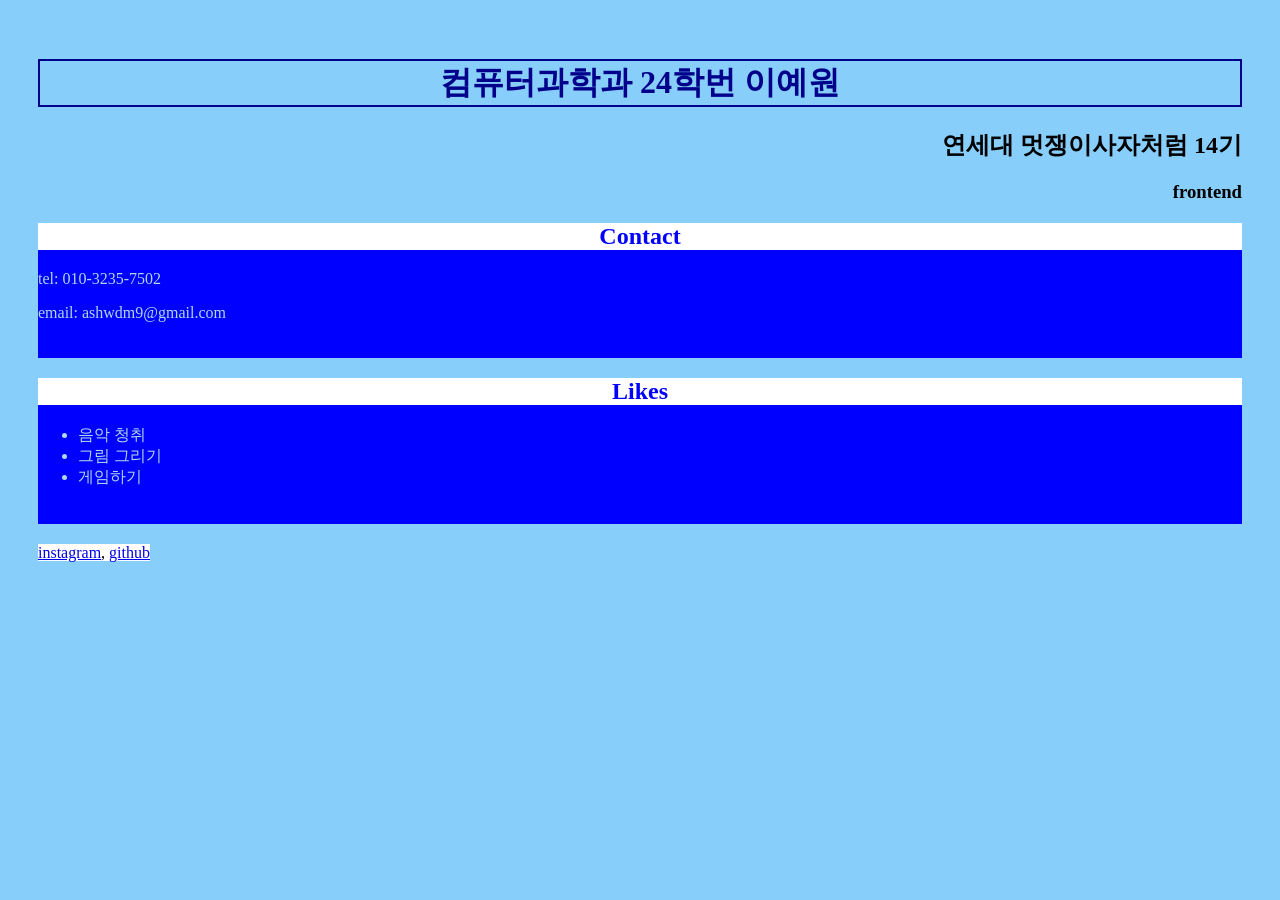
<file: 14-SESSION-FRONTEND-Leeyewon/2ND-WEEK/index.html>
<!DOCTYPE html>
<html lang="en">
<head>
    <meta charset="UTF-8">
    <meta name="viewport" content="width=device-width, initial-scale=1.0">
    <title>이예원 자기소개 카드</title>
    <link rel="stylesheet" href="style.css">
</head>
<body>
    <div class="info">
        <h1>컴퓨터과학과 24학번 이예원</h1>
        <h2>연세대 멋쟁이사자처럼 14기</h2>
        <h3>frontend</h3>
    </div>

    <div class="contact">
        <h2 id="mid">Contact</h2>
        <p>tel: 010-3235-7502</p>
        <p>email: ashwdm9@gmail.com</p>

    </div>

    <div class="likes">
        <h2 id="mid">Likes</h2>
        <ul>
            <li>음악 청취</li>
            <li>그림 그리기</li>
            <li>게임하기</li>
        </ul>
    </div>

    <span class="sns">
        <a href="https://www.instagram.com/ashwdm/">instagram</a>,
        <a href="https://github.com/Likelion-Yonsei-14th/14-SESSION-FRONTEND-Leeyewon">github</a>
    </span>
</body>
</html>
</file>
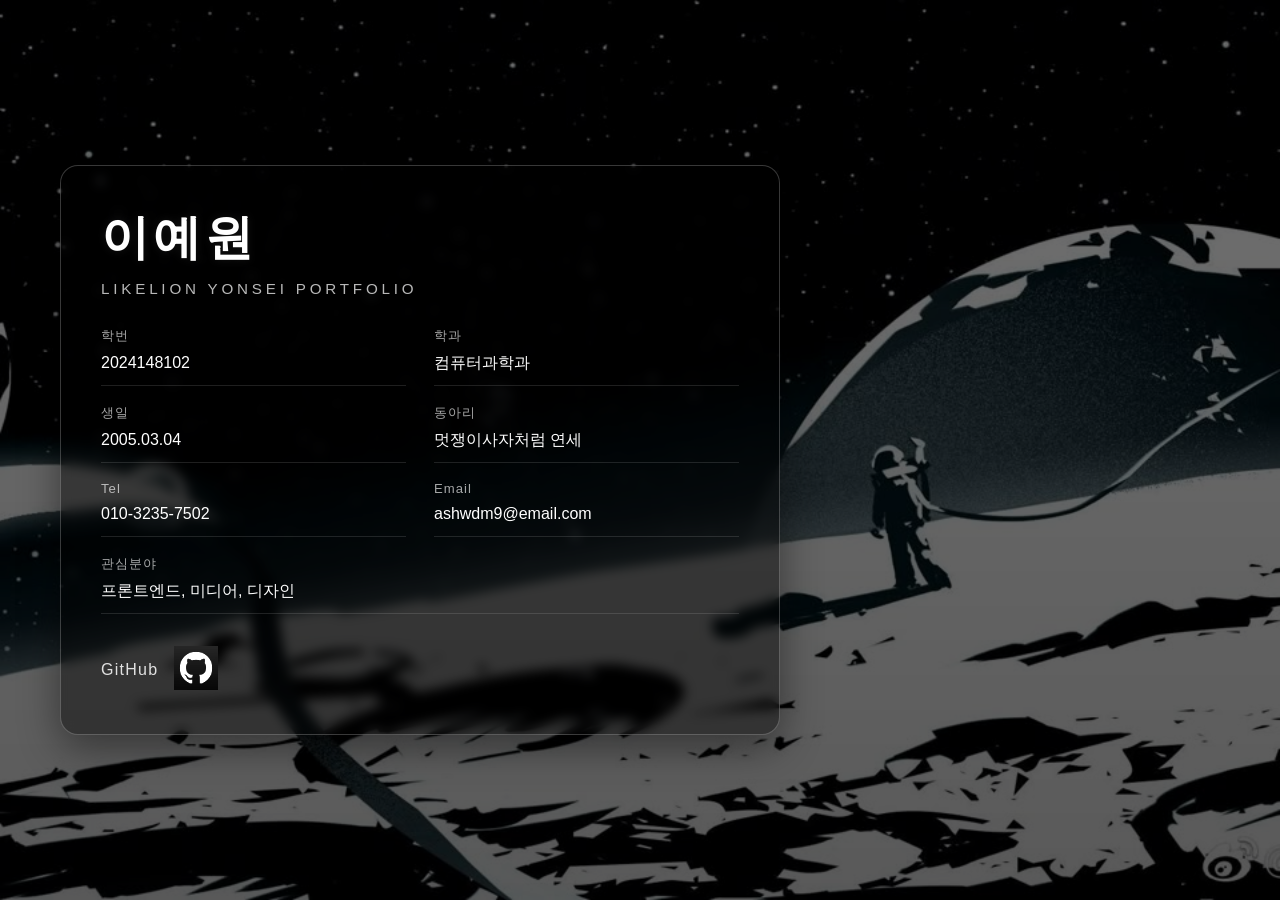
<file: 14-SESSION-FRONTEND-Leeyewon/2ND-WEEK/assignment/index.html>
<!DOCTYPE html>
<html lang="ko">
<head>
  <meta charset="UTF-8" />
  <meta name="viewport" content="width=device-width, initial-scale=1.0" />
  <title>Yewon Portfolio</title>
  <link rel="stylesheet" href="style.css" />
</head>
<body>
  <div class="background-overlay"></div>

  <main class="container">
    <section class="portfolio-card">
      <h1 class="name">이예원</h1>
      <p class="subtitle">LIKELION YONSEI PORTFOLIO</p>

      <div class="info-grid">
        <div class="info-item">
          <span class="label">학번</span>
          <span class="value">2024148102</span>
        </div>

        <div class="info-item">
          <span class="label">학과</span>
          <span class="value">컴퓨터과학과</span>
        </div>

        <div class="info-item">
          <span class="label">생일</span>
          <span class="value">2005.03.04</span>
        </div>

        <div class="info-item">
          <span class="label">동아리</span>
          <span class="value">멋쟁이사자처럼 연세</span>
        </div>

        <div class="info-item">
          <span class="label">Tel</span>
          <span class="value">010-3235-7502</span>
        </div>

        <div class="info-item">
          <span class="label">Email</span>
          <span class="value">ashwdm9@email.com</span>
        </div>

        <div class="info-item full">
          <span class="label">관심분야</span>
          <span class="value">프론트엔드, 미디어, 디자인</span>
        </div>
      </div>

      <div class="github-section">
        <p class="github-text">GitHub</p>
        <a href="https://github.com/ashwdm9-sys/likelion" target="_blank" rel="noopener noreferrer">
          <img src="github.webp" alt="GitHub 링크" class="github-icon" />
        </a>
      </div>
    </section>
  </main>
</body>
</html>
</file>
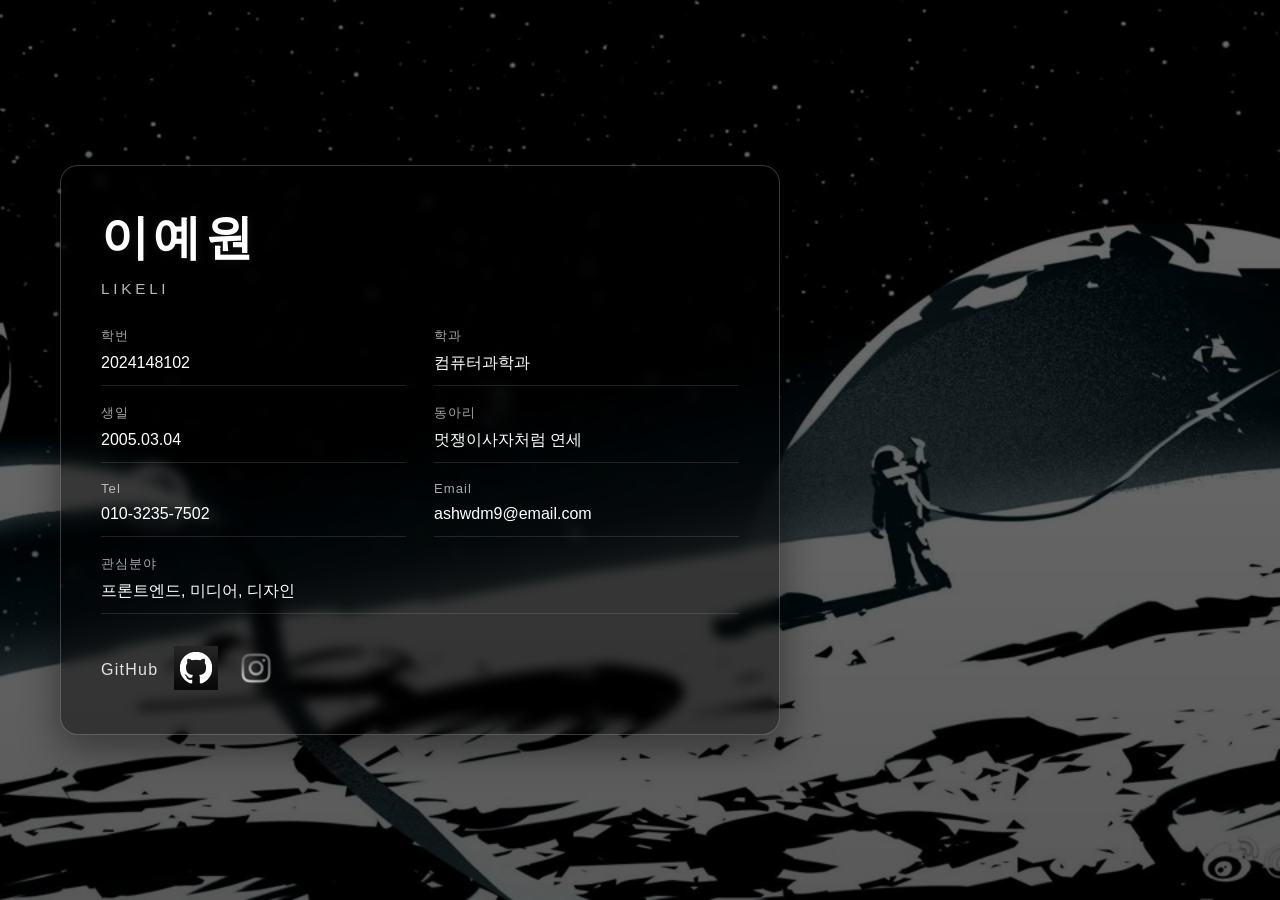
<file: 14-SESSION-FRONTEND-Leeyewon/3RD-WEEK/assignment/index.html>
<!DOCTYPE html>
<html lang="ko">
<head>
  <meta charset="UTF-8" />
  <meta name="viewport" content="width=device-width, initial-scale=1.0" />
  <title>Yewon Portfolio</title>
  <link rel="stylesheet" href="style.css" />
</head>
<body>
  <div class="background-overlay"></div>

  <main class="container">
    <section class="portfolio-card">
      <h1 class="name">이예원</h1>
      <p class="subtitle">LIKELION YONSEI PORTFOLIO</p>

      <div class="info-grid">
        <div class="info-item">
          <span class="label">학번</span>
          <span class="value">2024148102</span>
        </div>

        <div class="info-item">
          <span class="label">학과</span>
          <span class="value">컴퓨터과학과</span>
        </div>

        <div class="info-item">
          <span class="label">생일</span>
          <span class="value">2005.03.04</span>
        </div>

        <div class="info-item">
          <span class="label">동아리</span>
          <span class="value">멋쟁이사자처럼 연세</span>
        </div>

        <div class="info-item">
          <span class="label">Tel</span>
          <span class="value">010-3235-7502</span>
        </div>

        <div class="info-item">
          <span class="label">Email</span>
          <span class="value">ashwdm9@email.com</span>
        </div>

        <div class="info-item full">
          <span class="label">관심분야</span>
          <span class="value">프론트엔드, 미디어, 디자인</span>
        </div>
      </div>

      <div class="github-section">
        <p class="github-text">GitHub</p>
        <a href="https://github.com/ashwdm9-sys/likelion" target="_blank" rel="noopener noreferrer">
          <img src="github.webp" alt="GitHub 링크" class="github-icon" />
        </a>
        <a href="https://instagram.com/ashwdm" target="_blank" rel="noopener noreferrer">
          <img src="instagram.png" alt="Instagram 링크" class="insta-icon" />
        </a>
      </div>

    </section>
  </main>
<script src="portupdate.js"></script>
</body>
</html>
</file>
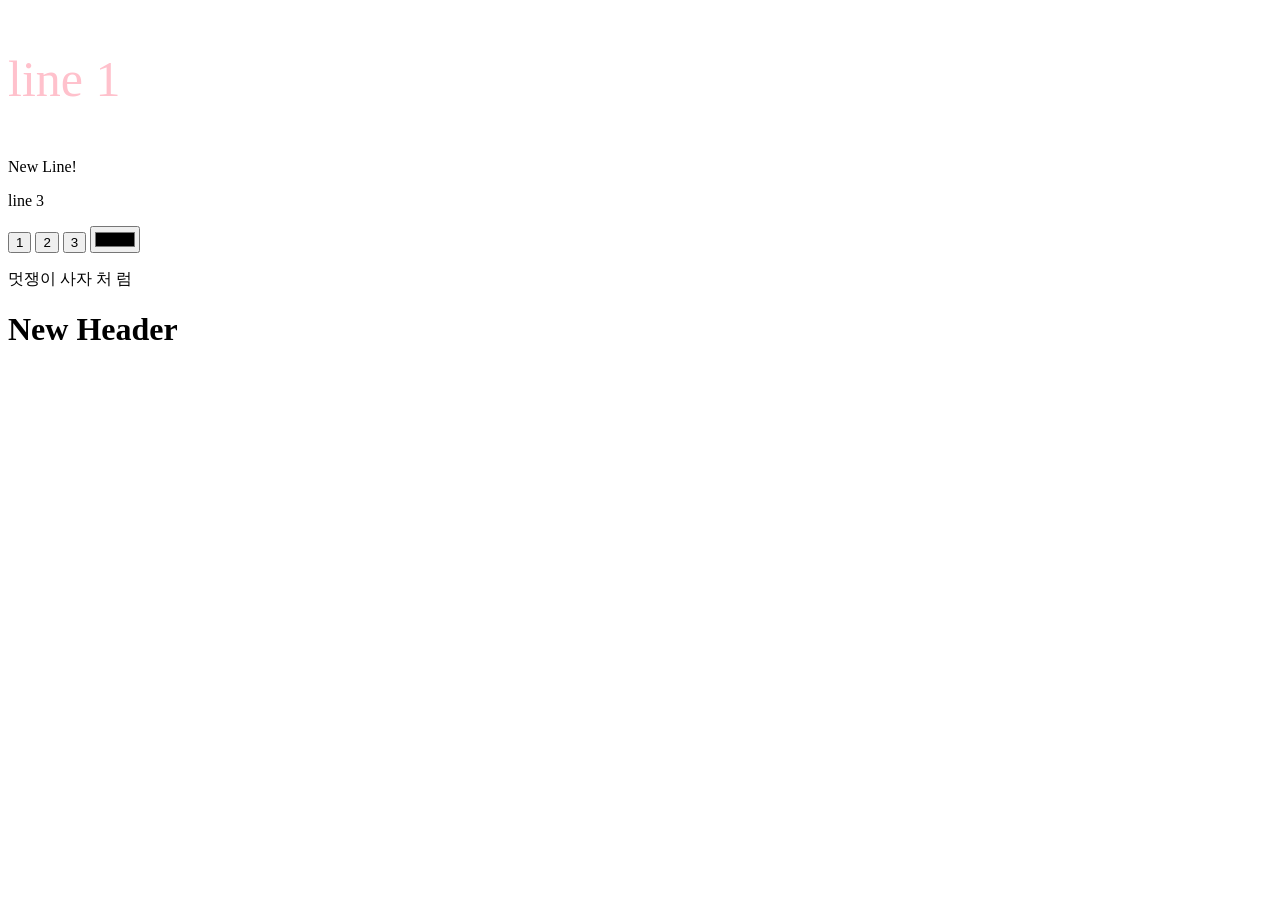
<file: 14-SESSION-FRONTEND-Leeyewon/3RD-WEEK/dom.html>
<!DOCTYPE html>
<html lang="en">
    <head>
<title>Document</title>
    </head>
    <body>
        <p>line 1</p>
        <p>line 2</p>
        <p>line 3</p>
        <button>1</button>
        <button>2</button>
        <button>3</button>

        <input type="text">
        <p id="demo">   멋쟁이   사자 <span>처</span> 럼</p>

        <script src="dom.js"></script>
    </body>
</html>
</file>
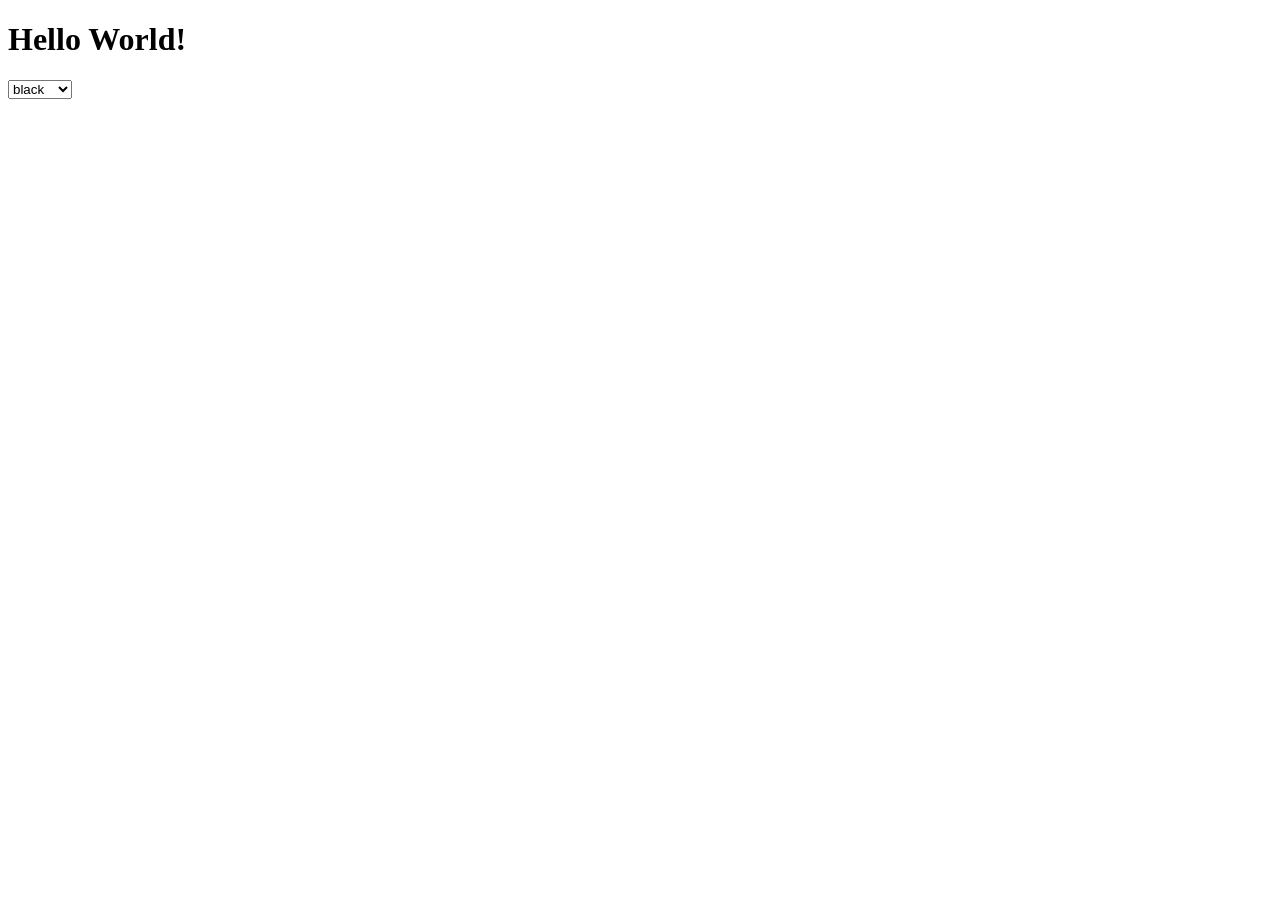
<file: 14-SESSION-FRONTEND-Leeyewon/3RD-WEEK/assignment/fe_4_hw1.html>
<!DOCTYPE html>
<html lang="ko">
<head>
  <meta charset="UTF-8">
  <title>Color Changer</title>
</head>
<body>
  <h1 id="title">Hello World!</h1>
  
  <!-- 색상 선택 드롭다운 -->
  <select id="colorSelect">
    <!-- 필요한 option 태그들 -->
    <option value="black" selected>black</option>
    <option value="red">red</option>
    <option value="orange">orange</option>
    <option value="yellow">yellow</option>
    <option value="green">green</option>
    <option value="blue">blue</option>
    <option value="navy">navy</option>
    <option value="purple">purple</option>
  </select>

  <script src="fe_4_hw1.js"></script>
</body>
</html>
</file>
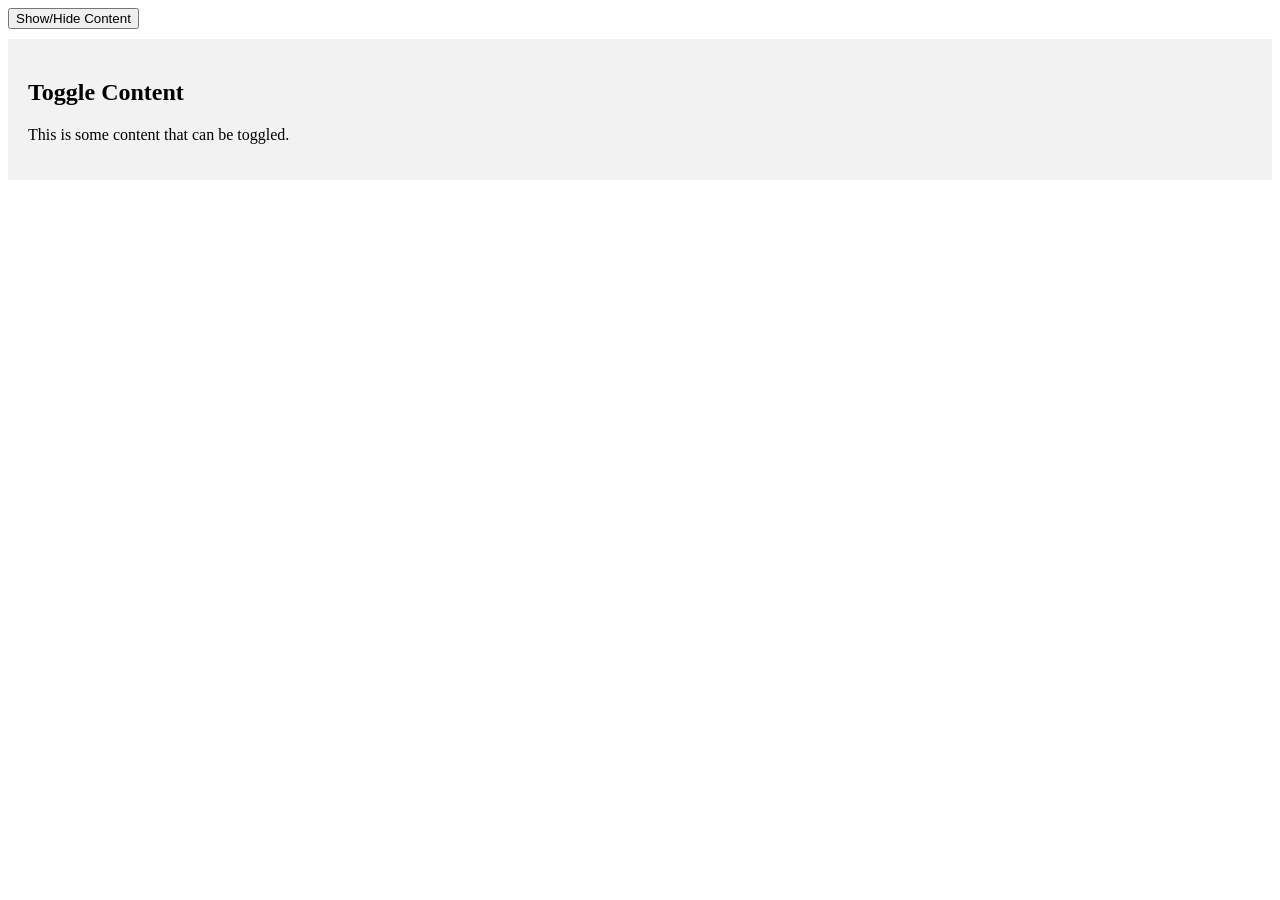
<file: 14-SESSION-FRONTEND-Leeyewon/3RD-WEEK/assignment/fe_4_hw3.html>
<!DOCTYPE html>
<html lang="ko">
<head>
  <meta charset="UTF-8">
  <title>Toggle Example</title>
  <style>
    /* 토글할 대상의 기본 스타일 */
    #contentBox {
      background-color: #f2f2f2;
      padding: 20px;
      margin: 10px 0;
    }
    
    /* 숨기기 예시: display: none 적용 */
    .hidden {
      display: none;
    }
  </style>
</head>
<body>
  <button id="toggleBtn">Show/Hide Content</button>

  <div id="contentBox">
    <h2>Toggle Content</h2>
    <p>This is some content that can be toggled.</p>
  </div>

  <script src="fe_4_hw3.js"></script>
</body>
</html>
</file>
<file: 14-SESSION-FRONTEND-Leeyewon/2ND-WEEK/style.css>
body {
    background-color: lightskyblue;
    padding: 30px
}

.info h1 {
color: darkblue;
border: 2px solid darkblue;
text-align: center;
}

.info h2, .info h3{
    text-align: right;
}

.contact, .likes {
background-color: blue;
color: lightblue;
margin: 20px auto; /*x축, y축 각각 */
padding-bottom: 20px;
} 

#mid {
    background-color: white;
    color: blue;
    text-align: center;
}

.sns {
background-color: white;
text-align: center;
}

/*likelion repository 연결 */
</file>
<file: 14-SESSION-FRONTEND-Leeyewon/2ND-WEEK/assignment/style.css>
* {
  margin: 0;
  padding: 0;
  box-sizing: border-box;
}

html, body {
  width: 100%;
  height: 100%;
  font-family: "Pretendard", "Noto Sans KR", sans-serif;
  color: #ffffff;
  overflow: hidden;
}

body {
  position: relative;
  background: url("backgorund.jpg") no-repeat center center/cover;
}

.background-overlay {
  position: fixed;
  top: 0;
  left: 0;
  width: 100%;
  height: 100%;
  background:
    linear-gradient(
      rgba(0, 0, 0, 0.55),
      rgba(0, 0, 0, 0.65)
    );
  z-index: 0;
}

.container {
  position: relative;
  z-index: 1;
  width: 100%;
  min-height: 100vh;
  display: flex;
  justify-content: flex-start;
  align-items: center;
  padding: 60px;
}

.portfolio-card {
  width: min(720px, 90%);
  background: rgba(0, 0, 0, 0.45);
  border: 1px solid rgba(255, 255, 255, 0.22);
  backdrop-filter: blur(6px);
  -webkit-backdrop-filter: blur(6px);
  padding: 40px;
  border-radius: 18px;
  box-shadow: 0 12px 40px rgba(0, 0, 0, 0.45);
}

.name {
  font-size: 3rem;
  font-weight: 800;
  letter-spacing: 0.08em;
  margin-bottom: 10px;
  text-shadow: 0 0 10px rgba(255, 255, 255, 0.08);
}

.subtitle {
  font-size: 0.95rem;
  color: rgba(255, 255, 255, 0.72);
  letter-spacing: 0.25em;
  margin-bottom: 30px;
}

.info-grid {
  display: grid;
  grid-template-columns: 1fr 1fr;
  gap: 18px 28px;
}

.info-item {
  display: flex;
  flex-direction: column;
  gap: 6px;
  padding-bottom: 10px;
  border-bottom: 1px solid rgba(255, 255, 255, 0.12);
}

.info-item.full {
  grid-column: 1 / -1;
}

.label {
  font-size: 0.82rem;
  color: rgba(255, 255, 255, 0.65);
  letter-spacing: 0.08em;
}

.value {
  font-size: 1rem;
  font-weight: 500;
  line-height: 1.5;
  color: #ffffff;
}

.github-section {
  margin-top: 32px;
  display: flex;
  align-items: center;
  gap: 16px;
}

.github-text {
  font-size: 1rem;
  color: rgba(255, 255, 255, 0.85);
  letter-spacing: 0.08em;
}

.github-icon {
  width: 44px;
  height: 44px;
  object-fit: contain;
  filter: grayscale(100%) brightness(1.25);
  transition: transform 0.25s ease, opacity 0.25s ease;
}

.github-icon:hover {
  transform: scale(1.08);
  opacity: 0.8;
}

@media (max-width: 768px) {
  body {
    overflow: auto;
  }

  .container {
    justify-content: center;
    align-items: center;
    padding: 24px;
  }

  .portfolio-card {
    padding: 28px 22px;
  }

  .name {
    font-size: 2.2rem;
  }

  .info-grid {
    grid-template-columns: 1fr;
  }

  .info-item.full {
    grid-column: auto;
  }
}
</file>
<file: 14-SESSION-FRONTEND-Leeyewon/3RD-WEEK/assignment/style.css>
* {
  margin: 0;
  padding: 0;
  box-sizing: border-box;
}

html, body {
  width: 100%;
  height: 100%;
  font-family: "Pretendard", "Noto Sans KR", sans-serif;
  color: #ffffff;
  overflow: hidden;
}

body {
  position: relative;
  background: url("backgorund.jpg") no-repeat center center/cover;
}

.background-overlay {
  position: fixed;
  top: 0;
  left: 0;
  width: 100%;
  height: 100%;
  background:
    linear-gradient(
      rgba(0, 0, 0, 0.55),
      rgba(0, 0, 0, 0.65)
    );
  z-index: 0;
}

.container {
  position: relative;
  z-index: 1;
  width: 100%;
  min-height: 100vh;
  display: flex;
  justify-content: flex-start;
  align-items: center;
  padding: 60px;
}

.portfolio-card {
  width: min(720px, 90%);
  background: rgba(0, 0, 0, 0.45);
  border: 1px solid rgba(255, 255, 255, 0.22);
  backdrop-filter: blur(6px);
  -webkit-backdrop-filter: blur(6px);
  padding: 40px;
  border-radius: 18px;
  box-shadow: 0 12px 40px rgba(0, 0, 0, 0.45);
}

.name {
  font-size: 3rem;
  font-weight: 800;
  letter-spacing: 0.08em;
  margin-bottom: 10px;
  text-shadow: 0 0 10px rgba(255, 255, 255, 0.08);
}

.subtitle {
  font-size: 0.95rem;
  color: rgba(255, 255, 255, 0.72);
  letter-spacing: 0.25em;
  margin-bottom: 30px;
}

.info-grid {
  display: grid;
  grid-template-columns: 1fr 1fr;
  gap: 18px 28px;
}

.info-item {
  display: flex;
  flex-direction: column;
  gap: 6px;
  padding-bottom: 10px;
  border-bottom: 1px solid rgba(255, 255, 255, 0.12);
}

.info-item.full {
  grid-column: 1 / -1;
}

.label {
  font-size: 0.82rem;
  color: rgba(255, 255, 255, 0.65);
  letter-spacing: 0.08em;
}

.value {
  font-size: 1rem;
  font-weight: 500;
  line-height: 1.5;
  color: #ffffff;
}

.github-section {
  margin-top: 32px;
  display: flex;
  align-items: center;
  gap: 16px;
}

.github-text {
  font-size: 1rem;
  color: rgba(255, 255, 255, 0.85);
  letter-spacing: 0.08em;
}

.github-icon {
  width: 44px;
  height: 44px;
  object-fit: contain;
  filter: grayscale(100%) brightness(1.25);
  transition: transform 0.25s ease, opacity 0.25s ease;
}

.github-icon:hover {
  transform: scale(1.08);
  opacity: 0.8;
}

.insta-icon {
  width: 44px;
  height: 44px;
  object-fit: contain;
  filter: grayscale(100%) brightness(1.25);
  transition: transform 0.25s ease, opacity 0.25s ease;
}

.insta-icon:hover {
  transform: scale(1.08);
  opacity: 0.8;
}

.insta-icon.clicked {
  transform: scale(1.18);
}

@media (max-width: 768px) {
  body {
    overflow: auto;
  }

  .container {
    justify-content: center;
    align-items: center;
    padding: 24px;
  }

  .portfolio-card {
    padding: 28px 22px;
  }

  .name {
    font-size: 2.2rem;
  }

  .info-grid {
    grid-template-columns: 1fr;
  }

  .info-item.full {
    grid-column: auto;
  }
}

/* 카드 등장 전 상태 */
.portfolio-card {
  opacity: 0;
  transform: translateY(30px);
  transition: opacity 0.9s ease, transform 0.9s ease;
}

/* 카드 등장 후 상태 */
.portfolio-card.show {
  opacity: 1;
  transform: translateY(0);
}

/* GitHub 아이콘 클릭 효과 */
.github-icon.clicked {
  transform: scale(1.18);
}
</file>
